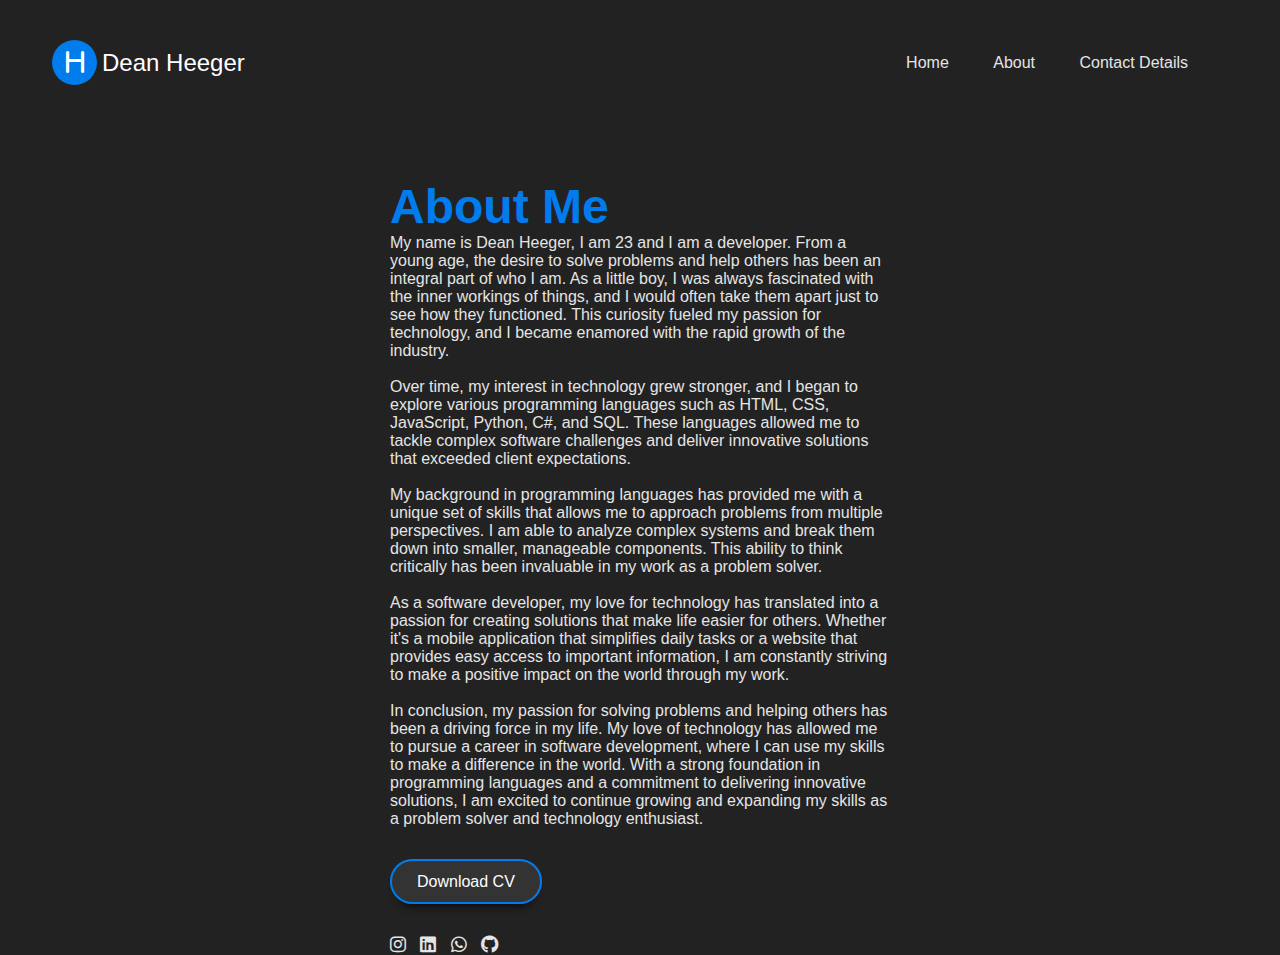
<file: about.html>
<!DOCTYPE html>
<html>
    <head>
        <meta charset="UTF-8">
        <meta http-equiv="X-UA-Compatible" content="IE=edge">
        <meta name="viewport" content="width=device-width, initial-scale=1.0">
        <title>D.Heeger</title>
        <link rel="stylesheet" href="style.css">
        <link rel="stylesheet" href="https://cdnjs.cloudflare.com/ajax/libs/font-awesome/6.4.0/css/all.min.css">
        <link rel="icon" href="images/logo.ico" type="image/x-icon">
        <link rel="shortcut icon" href="images/logo.ico" type="image/x-icon">
    </head>
    <body>
        <div class="hero-header">
            <div class="wrapper">
                <header>
                    <div class="logo">
                        <a href="index.html"><i class="fa-solid fa-h"></i></a>
                        <div class="logo-text">Dean Heeger</div>
                    </div>
                    <nav>
                        <div class="togglebtn">
                            <span></span>
                            <span></span>
                            <span></span>
                        </div>
                        <ul class="navlinks">
                            <li><a href="index.html">Home</a></li>
                            <li><a href="about.html">About</a></li>
                            <li><a href="contact.html">Contact Details</a></li>
                        </ul>
                    </nav>
                </header>
                <div class="container">
                    <div class="hero-text">
                        <h1>About Me</h1>
                        <p>
                            My name is Dean Heeger, I am 23 and I am a developer.
                            From a young age, the desire to solve problems and help others has been an integral 
                            part of who I am. As a little boy, I was always fascinated with the inner workings of 
                            things, and I would often take them apart just to see how they functioned. This 
                            curiosity fueled my passion for technology, and I became enamored with the rapid 
                            growth of the industry.
                        </p>
                        <br>
                        <p>
                            Over time, my interest in technology grew stronger, and I began to explore various 
                            programming languages such as HTML, CSS, JavaScript, Python, C#, and SQL. These languages 
                            allowed me to tackle complex software challenges and deliver innovative solutions that 
                            exceeded client expectations.
                        </p>
                        <br>
                        <p>
                            My background in programming languages has provided me with a unique set of skills that allows 
                            me to approach problems from multiple perspectives. I am able to analyze complex systems and 
                            break them down into smaller, manageable components. This ability to think critically has 
                            been invaluable in my work as a problem solver.
                        </p>
                        <br>
                        <p>
                            As a software developer, my love for technology has translated into a passion for creating 
                            solutions that make life easier for others. Whether it's a mobile application that simplifies 
                            daily tasks or a website that provides easy access to important information, I am constantly 
                            striving to make a positive impact on the world through my work.
                        </p>
                        <br>
                        <p>
                            In conclusion, my passion for solving problems and helping others has been a driving force in my life. 
                            My love of technology has allowed me to pursue a career in software development, where I can use my 
                            skills to make a difference in the world. With a strong foundation in programming languages and a 
                            commitment to delivering innovative solutions, I am excited to continue growing and expanding my 
                            skills as a problem solver and technology enthusiast.
                        </p>
                        <div class="btn-group">
                            <a href="cv/Dean Heeger CV.pdf" class="btn active">Download CV</a>
                        </div>
                        <div class="social">
                            <a href="https://www.instagram.com/dean_heeger/"><i class="fa-brands fa-instagram"></i></a>
                            <a href="https://za.linkedin.com/in/dean-heeger-32a915170"><i class="fa-brands fa-linkedin"></i></a>
                            <a href="https://wa.me/+27826912641"><i class="fa-brands fa-whatsapp"></i></a>
                            <a href="https://github.com/DeanHeeger?tab=repositories"><i class="fa-brands fa-github"></i></a>
                        </div>
                    </div>
                </div>
            </div>
        </div>
        <script>
            var togglebtn = document.querySelector(".togglebtn");
            var nav = document.querySelector(".navlinks");
            var links = document.querySelector(".navlinks li");

            togglebtn.addEventListener("click", function(){
                this.classList.toggle("click");
                nav.classList.toggle("open");
            });
        </script>
    </body>
</html>
</file>
<file: style.css>
*{
    box-sizing: border-box;
    padding: 0;
    margin: 0;
    font-family: poppins,sans-serif;
    text-decoration: none;
}

body{
    overflow-x: hidden;
    overflow-y: scroll;
}

.hero-header{
    width: 100%;
    height: 100%;
    min-height: 100vh;
    background: #222;
}

.wrapper{
    width: 1280px;
    max-width: 95%;
    margin: 0 auto;
    padding: 0 20px;
}

header{
    padding: 40px 0 30px;
    display: flex;
    justify-content: space-between;
    align-items: center;
    flex-wrap: wrap;
}

.logo{
    display: inline-flex;
    justify-content: center;
    align-items: center;
}

.logo i{
    height: 45px;
    width: 45px;
    background-color: #007ced;
    border-radius: 50%;
    color: #fff;
    font-weight: 700;
    font-size: 1.5rem;
    padding: 10px;
    margin-right: 5px;
    cursor: pointer;
    text-align: center;
}

.logo .logo-text{
    font-size: 24px;
    font-weight: 500;
    color: #fff;
}

nav .togglebtn{
    width: 35px;
    height: 35px;
    position: absolute;
    top: 45px;
    right: 3%;
    z-index: 5;
    cursor: pointer;
    display: none;    
}

nav .togglebtn span{
    display: block;
    background-color: #007ced;
    margin: 5px 0px;
    width: 100%;
    height: 3px;
    transition: 0.3s;
    transition-property: transform, opacity;
}

nav .navlinks{
    list-style-type: none;
}

nav .navlinks li{
    display: inline-block;
}

nav .navlinks li a{
    color: #e5e5e5;
    margin-right: 2.5rem;
}

.container{
    display: flex;
    justify-content: space-around;
    align-items: center;
    padding-top: 4rem;
}

.container .hero-pic{
    width: 300px;
    height: 300px;
    border-radius: 50%;
    overflow: hidden;
    border: 15px solid #444;
    box-shadow: 5px 7px 25px rgba(0,0,0,0.5);
}

.hero-pic img{
    height: 100%;
    width: 100%;
    transition: 0.5s;
}

.hero-pic img:hover{
    transform: scale(1.2);
}

.hero-text{
    max-width: 500px;
    display: flex;
    flex-direction: column;
}

.hero-text h5{
    color: #e5e5e5;
    font-size: 14px;
}

.hero-text h5 span{
    color: #007ced;
    font-size: 16px;
}

.hero-text h1{
    color: #007ced;
    font-size: 3rem;
}

.hero-text h4{
    color: #007ced;
    font-size: 3rem;
}

.hero-text p{
    color: #e5e5e5;
}

.btn-group{
    margin: 45px 0;
}

.btn-group .btn{
    border-color: #d5d5d5;
    color: #fff;
    background-color: #333;
    padding: 12px 25px;
    margin: 5pc 0;
    margin-right: 7px;
    border-radius: 30px;
    border: 2px solid #e5e5e5;
    box-shadow: 0 10px 10px -8px rgb(0 0 0 / 78%);
}

.btn.active{
    border-color: #007ced;
}

.hero-text .social i{
    color: #e5e5e5;
    font-size: 18px;
    margin-right: 10px;
    transition: 0.5s;
}

.hero-text .social i:hover{
    color: #007ced;
    transform: rotate(360deg);
}

.hero-text .social-contact i{
    color: #e5e5e5;
    font-size: 70px;
    margin-right: 45px;
    transition: 0.5s;
}

.hero-text .social-contact i:hover{
    color: #007ced;
    transform: rotate(360deg);
}

/*Responsiveness*/
@media(max-width:930px)
{
    nav .togglebtn{
        display: initial;
    }
    /*for toggle button**/
    .click{
        top: 45px;
    }
    .click span{
        position: absolute;
        margin-top: 12px;
    }
    .click span:first-child{
        transform: rotate(-40deg);
    }
    .click span:nth-child(2){
        opacity: 0;
        margin: 0;
    }
    .click span:last-child{
        transform: rotate(45deg);
        top: 0;
    }

    nav .navlinks{
        position: absolute;
        top: 110px;
        right: -100%;
        bottom: 0;
        width: 60%;
        height: 100vh;
        background-color: #222;
        z-index: 3;
        box-shadow: 5px 13px 30px rgba(0, 0, 0, 0.1);
        transition: 0.5s;
        padding: 25px;
    }

    nav .navlinks li{
        display: block;
    }

    nav .navlinks li a{
        display: block;
        margin-bottom: 15px;
        text-align: center;
    }

    nav .navlinks.open{
        right: 0;
    }
}

@media(max-width:768px)
{
    .container{
        flex-direction: column;
        padding-top: 2rem;
    }
    .hero-text{
        padding: 40px 0px;
    }
}
</file>
